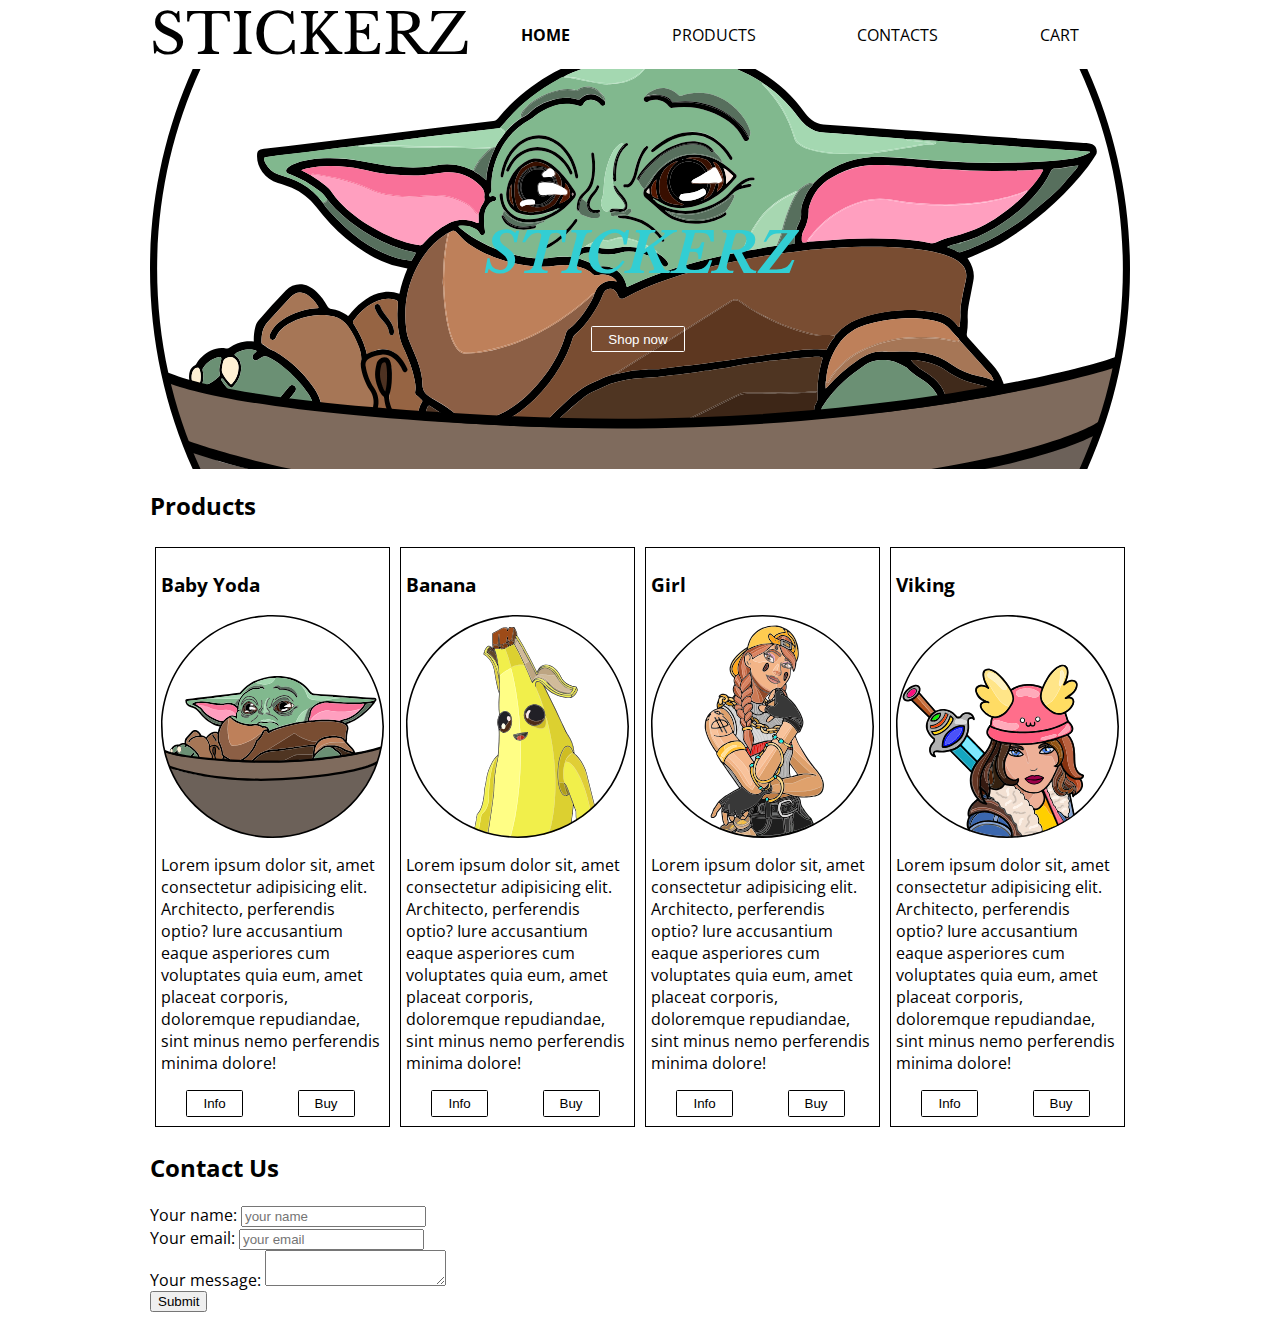
<file: index.html>
<html lang="en">
<head>
    <meta charset="UTF-8">
    <meta name="viewport" content="width=device-width, initial-scale=1.0">
    <title>Stickerz</title>
    <link rel="stylesheet" href="css/index.css">
    <link rel="icon" href="img/baby-yoda.svg">
</head>
<body>
    <header id="home">
        <nav>
            <div class="logo">Stickerz</div>
            <label class="burger-icon" for="burger-checkbox">☰</label>
            <input type="checkbox" id="burger-checkbox">
            <div class="menu">
                <div><a href="#home" class="selected">Home</a></div>
                <div><a href="#products">Products</a></div>
                <div><a href="#contacts">Contacts</a></div>
                <div><a href="cart.html">Cart</a></div>
            </div>
        </nav>
        <div class="banner">
            <h1>
                Stickerz
            </h1>
            <button class="button">Shop now</button>
        </div>
    </header>
    <main>
        <h2 id="products">Products</h2>
        <div class="product-list">
            <article class="product-card">
                <h3>Baby Yoda</h3>
                <img src="img/baby-yoda.svg" alt="Baby Yoda">
                <p>Lorem ipsum dolor sit, amet consectetur adipisicing elit. Architecto, perferendis optio? Iure accusantium eaque asperiores cum voluptates quia eum, amet placeat corporis, doloremque repudiandae, sint minus nemo perferendis minima dolore!</p>
                <div class="buttons">
                    <button class="button card-button" >Info</button>
                    <button class="button card-button" >Buy</button>
                </div>
            </article>
            <article class="product-card">
                <h3>Banana</h3>
                <img src="img/banana.svg" alt="Banana">
                <p>Lorem ipsum dolor sit, amet consectetur adipisicing elit. Architecto, perferendis optio? Iure accusantium eaque asperiores cum voluptates quia eum, amet placeat corporis, doloremque repudiandae, sint minus nemo perferendis minima dolore!</p>
                <div class="buttons">
                    <button class="button card-button" >Info</button>
                    <button class="button card-button" >Buy</button>
                </div>
            </article>
            <article class="product-card">
                <h3>Girl</h3>
                <img src="img/girl.svg" alt="Girl">
                <p>Lorem ipsum dolor sit, amet consectetur adipisicing elit. Architecto, perferendis optio? Iure accusantium eaque asperiores cum voluptates quia eum, amet placeat corporis, doloremque repudiandae, sint minus nemo perferendis minima dolore!</p>
                <div class="buttons">
                    <button class="button card-button" >Info</button>
                    <button class="button card-button" >Buy</button>
                </div>
            </article>
            <article class="product-card">
                <h3>Viking</h3>
                <img src="img/viking.svg" alt="Viking">
                <p>Lorem ipsum dolor sit, amet consectetur adipisicing elit. Architecto, perferendis optio? Iure accusantium eaque asperiores cum voluptates quia eum, amet placeat corporis, doloremque repudiandae, sint minus nemo perferendis minima dolore!</p>
                <div class="buttons">
                    <button class="button card-button" >Info</button>
                    <button class="button card-button" >Buy</button>
                </div>
            </article>
        </div>
    </main>
    <footer>
        <h2 id="contacts">Contact Us</h2>
        <form action="#" method="POST">
            <label>
                Your name: <input type="text" name="name" placeholder="your name">
            </label>
            <label>
                Your email: <input type="email" name="email" placeholder="your email">
            </label>
            <label>
                Your message: <textarea name="message"></textarea>
            </label>
            <input type="submit">
        </form>
    </footer>
</body>
</html>
</file>
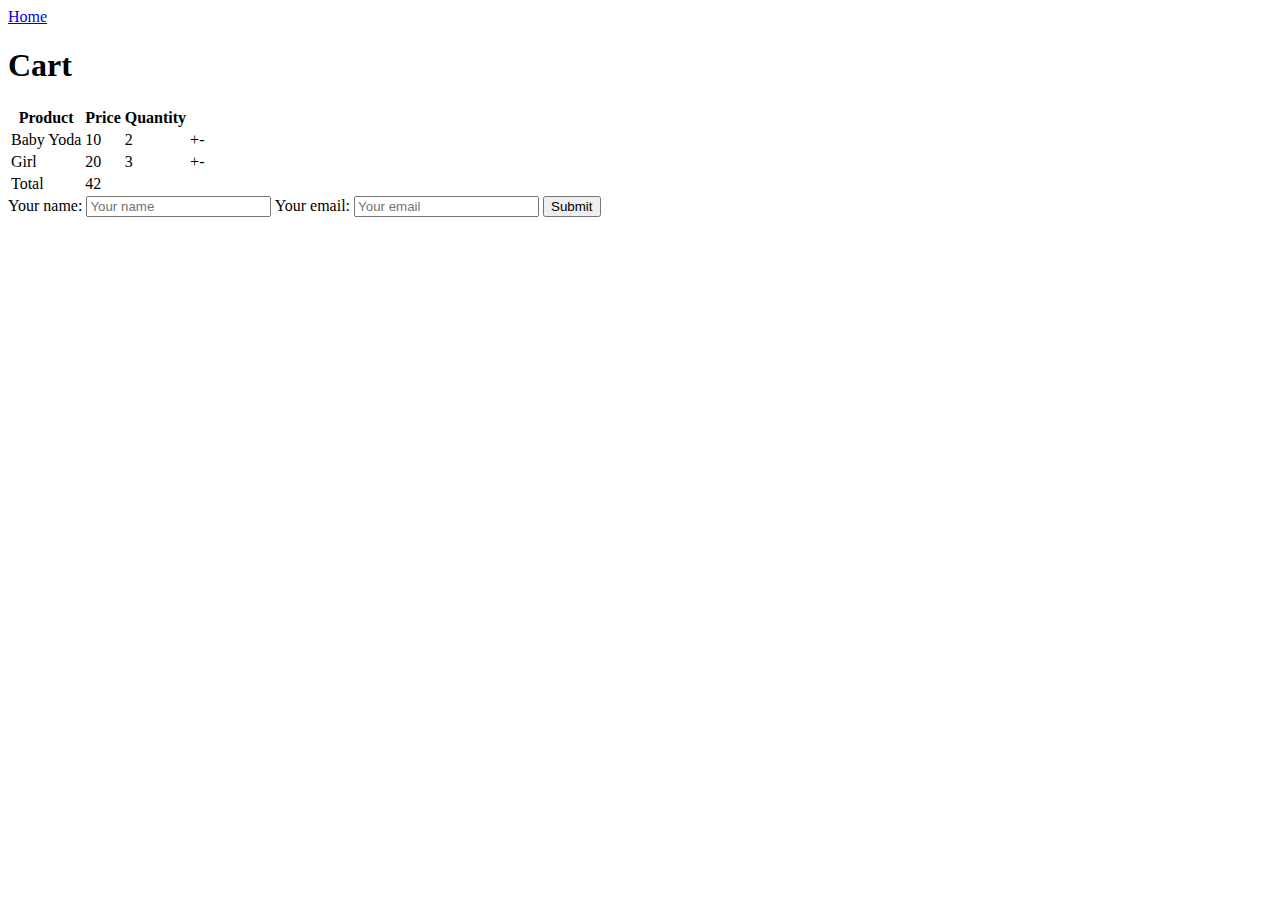
<file: card.html>
<!DOCTYPE html>
<html lang="en">
<head>
    <meta charset="UTF-8">
    <meta name="viewport" content="width=device-width, initial-scale=1.0">
    <title>Cart</title>
</head>
<body>
    <nav>
        <a href="index.html">Home</a>
    </nav>
    <h1>Cart</h1>
    <table>
        <tr>
            <th>Product</th>
            <th>Price</th>
            <th>Quantity</th>
            <th></th>
        </tr>
        <tr>
            <td>Baby Yoda</td>
            <td>10</td>
            <td>2</td>
            <td>+-</td>
        </tr>
        <tr>
            <td>Girl</td>
            <td>20</td>
            <td>3</td>
            <td>+-</td>
        </tr>
        <tr>
            <td>Total</td>
            <td>42</td>
            <td></td>
            <td></td>
        </tr>
    </table>
     <form method="" action="">
        <label for="">
            Your name: <input type="text" name="name" placeholder="Your name">
        </label>
         <form method="" action="">
        <label for="">
            Your email: <input type="email" name="email" placeholder="Your email">
        </label>
        <input type="submit">
        </form>
</body>
</html>
</file>
<file: css/index.css>
@import url('https://fonts.googleapis.com/css2?family=Libre+Baskerville:ital,wght@0,400;0,700;1,400&family=Open+Sans:ital,wght@0,400;0,700;1,400;1,700&display=swap');

:root {
    --main-color: black;
    --accent-color: rgb(50, 206, 211);
    font-family: 'Open Sans', sans-serif;
    scroll-behavior: smooth;
}

body {
    max-width: 980px;
    margin: auto;
}

.logo {
    color: var(--main-color);
    font-family: 'Libre Baskerville', serif;
    font-size: 3.5rem;
    text-transform: uppercase;
    text-align: center;
}

.selected {
    font-weight: bold;
}

.burger-icon {
    font-size: 3rem;
}

#burger-checkbox {
    display: none;
}

header .menu {
    display: none;
}

header input:checked ~ .menu {
    display: flex;
}

header .menu {
    flex-direction: column;
}

header .menu a {
    text-decoration: none;
    text-transform: uppercase;
    color: var(--main-color);
    padding: 3px;
}

header .menu a:hover {
    font-weight: bold;
}

@media (min-width: 610px) {
    header nav {
        display: flex;
    }

    .burger-icon {
        display: none;
    }

    header .menu {
        display: flex;
        flex-direction: row;
        align-items: center;
        justify-content: space-around;
        flex: 1;
    }
}

header .banner {
    background-image: url(../img/baby-yoda.svg);
    background-size: cover;
    background-position: center;
    min-height: 400px;
    display: flex;
    align-items: center;
    justify-content: center;
    flex-direction: column;
}

header .banner h1 {
    color: var(--accent-color);
    font-size: 3.5rem;
    font-family: 'Libre Baskerville', serif;
    text-transform: uppercase;
    font-style: italic;
}

.product-card {
    border: 1px solid var(--main-color);
    margin: 5px;
    padding: 5px;
}

.product-card .buttons {
    display: flex;
    justify-content: space-around;
}

@media (min-width: 660px) {
    .product-list {
        display: grid;
        grid-template-columns: 1fr 1fr;
    }
}

@media (min-width: 800px) {
    .product-list {
        grid-template-columns: 1fr 1fr 1fr;
    }
}

@media (min-width: 980px) {
    .product-list {
        grid-template-columns: 1fr 1fr 1fr 1fr;
    }
}

footer form label {
    display: block;
}

/* Controls */

.button {
    padding: 0.35em 1.2em;
    border: 0.1em solid #FFFFFF;
    margin: 0 0.3em 0.3em 0;
    border-radius: 0.12em;
    color: #FFFFFF;
    text-align: center;
    transition: color 0.7s;
    background-color: transparent;
}

.button:hover {
    color: #000000;
    background-color: #FFFFFF;
    cursor: pointer;
}

.card-button {
    border-color: black;
    color: black;
}

.card-button:hover {
    background-color: black;
    color: white;
}
</file>
